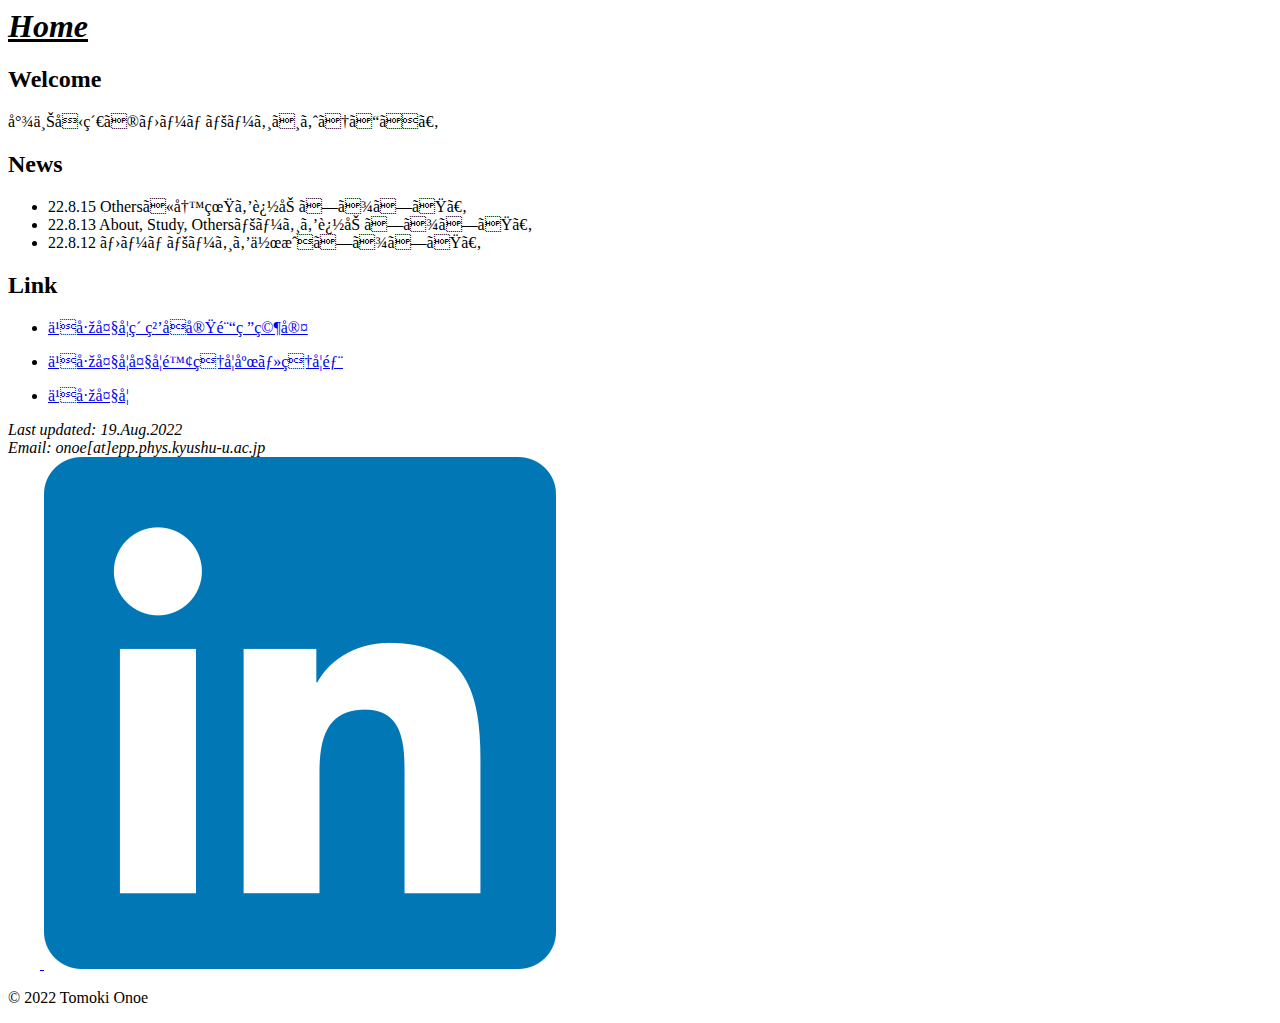
<file: index.html>
<!--
<!DOCTYPE html>
<html>
  <head>
    <meta charset='utf-8'>
    <meta name="author" content="Tomoki ONOE">
    <meta name="Description" content="Onoe Tomoki Home Page" />
    <meta name="Keywords" content="尾上友紀,Tomoki,Onoe" />
    <meta name="google-site-verification" content="F3jg02-_Xm17SwCLpB5mQc5etVuOkWioUOC7ji-Wm-o" />
    <meta name="google-site-verification" content="4r31HuDHD2eCWYF4O6RUk2xgzwso2OFWFajQSXbS3lw" />
    <link rel="icon" href="image/icon-T.jpg">
    <link rel="stylesheet" href="style.css" type="text/css">
    <script src="slideshow.js"></script>
    <title>Tomoki Onoe</title>
  </head>

  <body>
    <header>
      <a href="https://onoetomoki.github.io/index.html" style="text-decoration: none;">
        <h1 class="site-title" style="z-index: 1001;" href="/"> 尾上 友紀/Onoe Tomoki</h1>
      </a>
      <div class="l-header">
        <nav class="site-nav">
            <ul style="align-items: flex-end;right: 5%;">
                <li style="display: inline-block;"><a class="page-link" href="https://onoetomoki.github.io/index.html">Home</a></li>
                <li style="display: inline-block;"><a class="page-link" href="https://onoetomoki.github.io/profile.html">About</a></li>
                <li style="display: inline-block;"><a class="page-link" href="https://onoetomoki.github.io/study.html">Study</a></li>
                <li style="display: inline-block;"><a class="page-link" href="https://onoetomoki.github.io/others.html">Others</a></li>
            </ul>
        </nav>
      </div>
    </header>

    <div class="wrapper" id="contents">
      <!-- contents begin ____________________________________-->
      <u><h1 style="font-style: italic">Home</h1></u>
       <h2>Welcome</h2>
          <p>尾上友紀のホームページへようこそ。</p>
      <div id="news">
        <h2>News</h2>
        <ul>
          <li>22.8.15 Othersに写真を追加しました。</li>
          <li>22.8.13 About, Study, Othersページを追加しました。</li>
          <li>22.8.12 ホームページを作成しました。</li>
        </ul>
      </div>

      <div id="link" class="link-underline">
        <h2>Link</h2>
        <ul> 
          <li><a href="http://epp.phys.kyushu-u.ac.jp"target="_blank">
            <p>九州大学素粒子実験研究室</p>
          </a></li>
          <li><a href="https://www.sci.kyushu-u.ac.jp" target="_blank">
            <p>九州大学大学院理学府・理学部</p>
          </a></li>
          <li><a href="https://www.kyushu-u.ac.jp/ja/" target="_blank">
            <p>九州大学</p>
          </a></li>
        </ul>
      </div>
    </div>

    <div id="footer"> 
    <!-- footer begin _______________________________________-->
      <address>
        Last updated: 19.Aug.2022
      </address>
      <address>
        Email: onoe[at]epp.phys.kyushu-u.ac.jp
      </address>
      <div class="wrap">
      <a href="https://github.com/onoetomoki">
        <img class="svg-icon" src="image/github_logo.png" alt="Github">
      </a>
      <a href="http://www.linkedin.com/in/tomokionoe">
        <img class="svg-icon" src="image/linkedin_logo.png" alt="LinkedIn">
      </a>
      </div>
      <p>&copy; 2022 Tomoki Onoe</p>
    </div>

  </body>
</html>
</file>
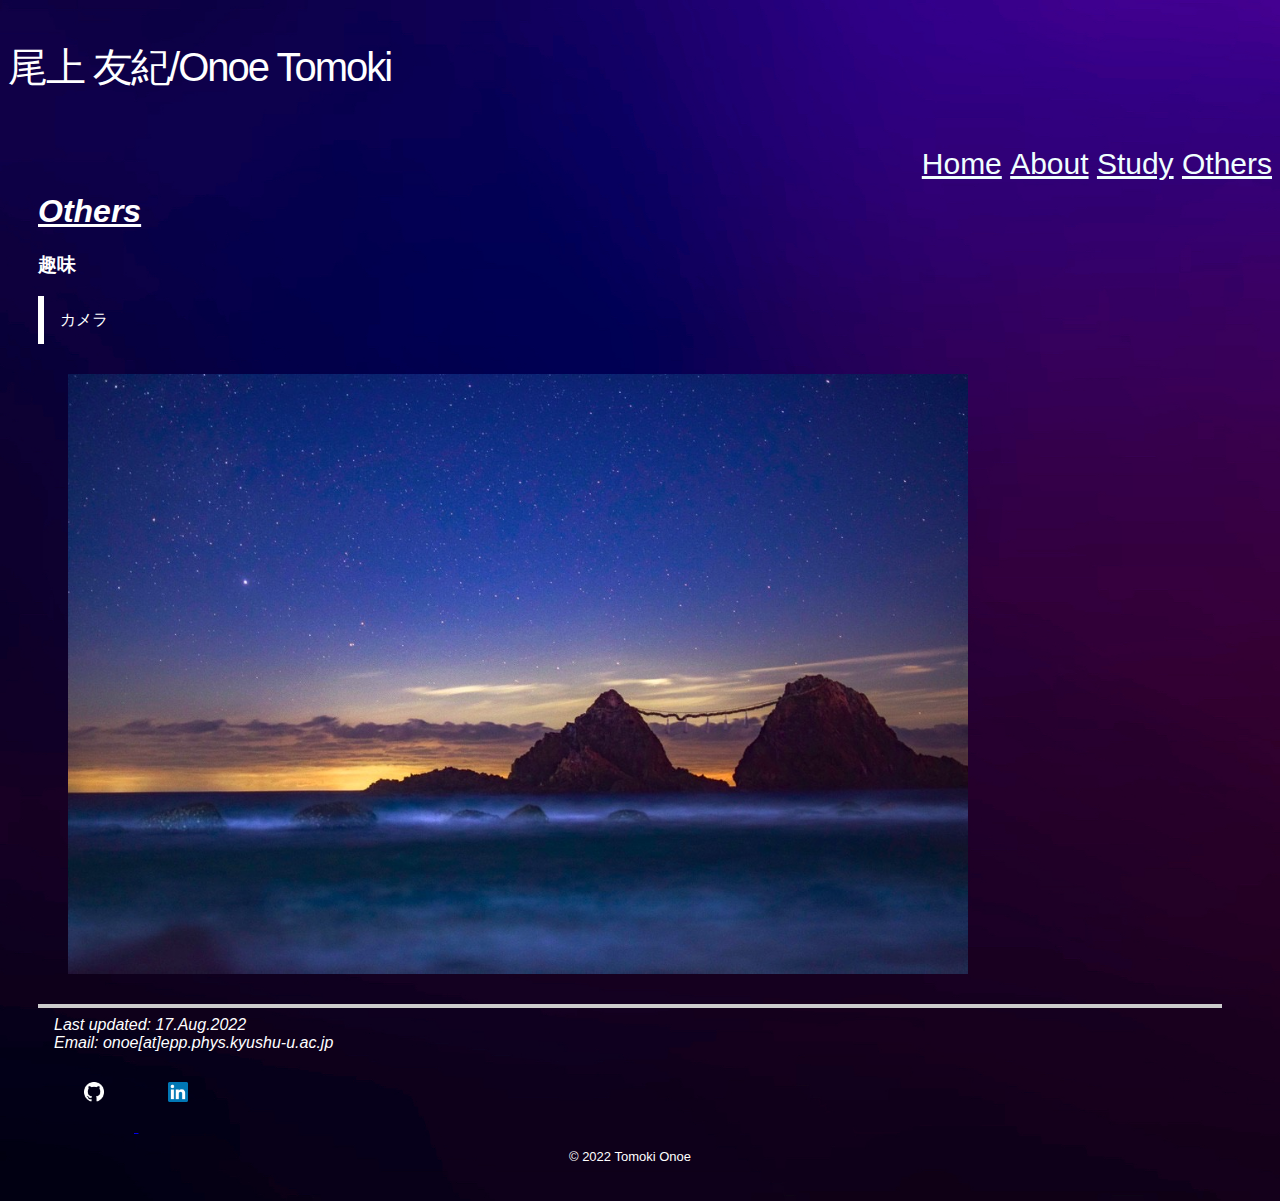
<file: others.html>
<!DOCTYPE html>
<html>
  <head>
    <meta charset='utf-8'>
    <meta name="author" content="Tomoki ONOE">
    <meta name="Description" content="Onoe Tomoki Others Page" />
    <meta name="Keywords" content="尾上友紀,Tomoki,Onoe" />
    <link rel="icon" href="image/icon-T.jpg">
    <link rel="stylesheet" href="style.css" type="text/css">
    <script src="slideshow.js"></script>
    <title>Others</title>
  </head>

  <body>
    <header>
        <a href="https://onoetomoki.github.io/index.html" style="text-decoration: none;">
          <h1 class="site-title" style="z-index: 1001;" href="/"> 尾上 友紀/Onoe Tomoki</h1>
        </a>
        <div class="l-header">
          <nav class="site-nav">
              <ul style="align-items: flex-end; right: 5%;">
                  <li style="display: inline-block;"><a class="page-link" href="https://onoetomoki.github.io/index.html">Home</a></li>
                  <li style="display: inline-block;"><a class="page-link" href="https://onoetomoki.github.io/profile.html">About</a></li>
                  <li style="display: inline-block;"><a class="page-link" href="https://onoetomoki.github.io/study.html">Study</a></li>
                  <li style="display: inline-block;"><a class="page-link" href="https://onoetomoki.github.io/others.html">Others</a></li>
              </ul>
          </nav>
        </div>
    </header>

    <div class="wrapper" id="contents">
      <!-- contents begin ____________________________________-->
      <div id="others">
        <div class="hobby">
        <u><h1 style="font-style: italic">Others</h1></u>
        <h3>趣味</h3>
        <ul>
          <li>カメラ</li>
            <img src="image/hutami.jpg" id="slide_img" class="slider" />
    <!-- とりあえず非公開 
          <li>ゲーム</li>
           <div class="game">
            <ul>
              <li style="list-style-type: disc;">ApexLegends</li>
              <li style="list-style-type: disc;">PUBG</li>
              <li style="list-style-type: disc;">FromSoftware</li>
              <li style="list-style-type: disc;">Monster Hunter (2ndG, 3rd, W:IB, R:SB)</li>
              <li style="list-style-type: disc;">COD (BO2, Ghost, MW)</li>
            </ul>
           </div>
          <li>ギター</li>
          <li>弓道</li>
        </ul>
        </div>
        <h3>資格</h3>
        <ul>
          <li>弓道弍段</li>
          <li>普通自動車運転免許</li>
        -->
        </ul>
        </div>

        <div id="footer"> 
        <!-- footer begin _______________________________________-->
          <address>
            Last updated: 17.Aug.2022
          </address>
          <address>
            Email: onoe[at]epp.phys.kyushu-u.ac.jp
          </address>
          <div class="wrap">
          <a href="https://github.com/onoetomoki">
            <img class="svg-icon" src="image/github_logo.png" alt="Github">
          </a>
          <a href="http://www.linkedin.com/in/tomokionoe">
            <img class="svg-icon" src="image/linkedin_logo.png" alt="LinkedIn">
          </a>
          </div>
          <p>&copy; 2022 Tomoki Onoe</p>
        </div>    
    </div>  
  </body>
</html>
</file>
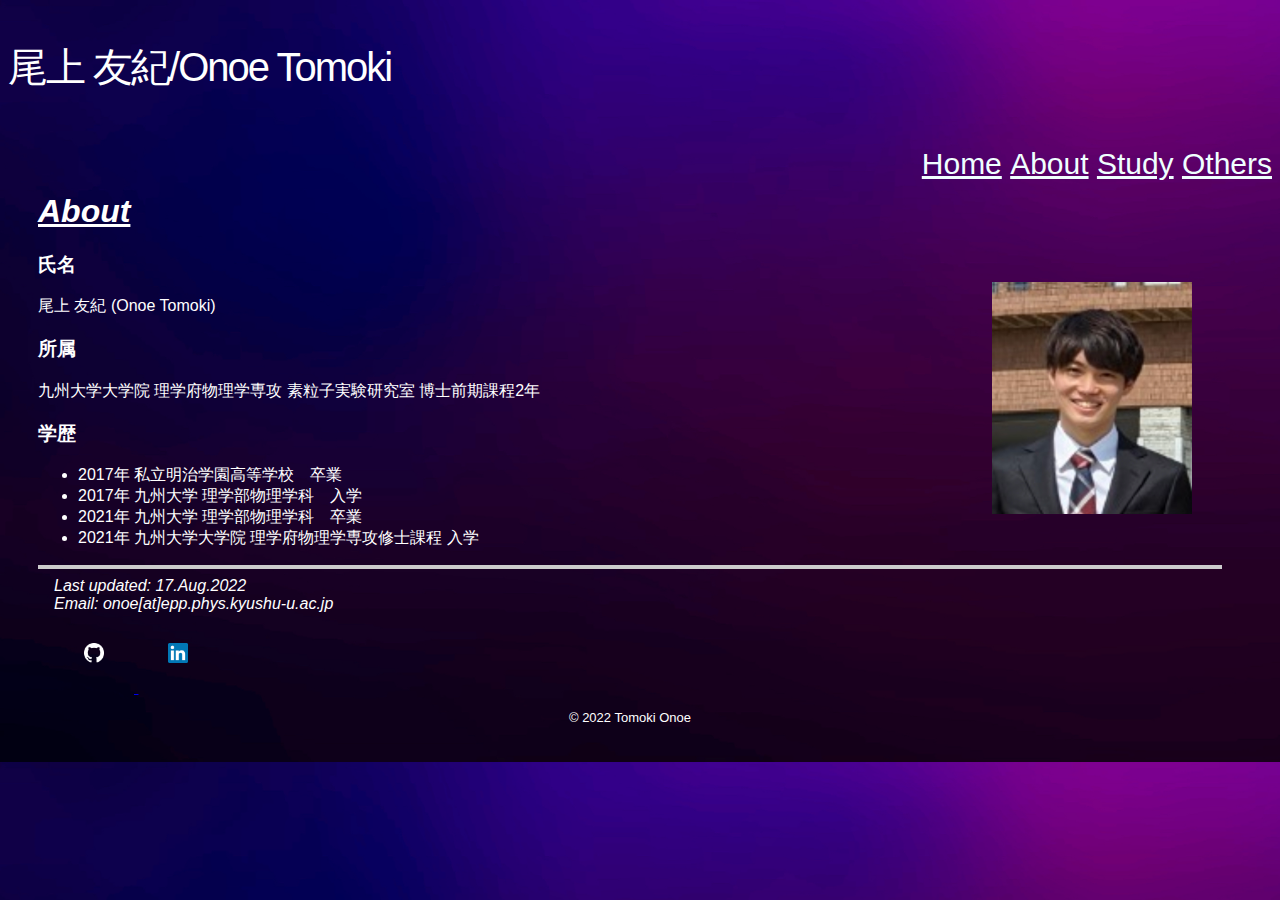
<file: profile.html>
<!DOCTYPE html>
<html>
  <head>
    <meta charset='utf-8'>
    <meta name="author" content="Tomoki ONOE">
    <meta name="Description" content="Onoe Tomoki Profile Page" />
    <meta name="Keywords" content="尾上友紀,Tomoki,Onoe" />
    <link rel="icon" href="image/icon-T.jpg">
    <link rel="stylesheet" href="style.css" type="text/css">
    <script src="slideshow.js"></script>
    <title>Profile</title>
  </head>

  <body>
    <header>
        <a href="https://onoetomoki.github.io/index.html" style="text-decoration: none;">
          <h1 class="site-title" style="z-index: 1001;" href="/"> 尾上 友紀/Onoe Tomoki</h1>
        </a>
        <div class="l-header">
          <nav class="site-nav">
              <ul style="align-items: flex-end; right: 5%;">
                  <li style="display: inline-block;"><a class="page-link" href="https://onoetomoki.github.io/index.html">Home</a></li>
                  <li style="display: inline-block;"><a class="page-link" href="https://onoetomoki.github.io/profile.html">About</a></li>
                  <li style="display: inline-block;"><a class="page-link" href="https://onoetomoki.github.io/study.html">Study</a></li>
                  <li style="display: inline-block;"><a class="page-link" href="https://onoetomoki.github.io/others.html">Others</a></li>
              </ul>
          </nav>
        </div>
    </header>
  
    <div class="wrapper" id="contents">
      <!-- contents begin ____________________________________-->
      <div id="profile">
        <u><h1 style="font-style: italic">About</h1></u>
        <img style="display: block; margin-left:auto; width: 200px; height: auto; float:right;" src="image/me_grad.png"/>
        <h3>氏名</h3>
        <p>尾上 友紀 (Onoe Tomoki)</p>
        <h3>所属</h3>
        <p>九州大学大学院 理学府物理学専攻 素粒子実験研究室 博士前期課程2年</p>
        <h3>学歴</h3>
        <ul>
          <li>2017年 私立明治学園高等学校　卒業
          <li>2017年 九州大学 理学部物理学科　入学</li>
          <li>2021年 九州大学 理学部物理学科　卒業</li>
          <li>2021年 九州大学大学院 理学府物理学専攻修士課程 入学</li>
        </ul>
        
        <!--
        <h3>職歴</h3>
        <ul>
          <li>2017年~2019年 スターバックスコーヒー ジャパン株式会社 パートナー</li>
          <li>2021年 九州大学理学部TA (力学基礎演習)</li>
          <li>2021年 九州大学理学部TA (物理学総合実験)</li>
          <li>2021年 株式会社三菱総合研究所 インターン</li>
          <li>2022年 株式会社日立製作所 インターン</li>
          <li>2022年 九州大学理学部TA (物理学総合実験)</li>
        </ul>
        -->

        <div id="footer"> 
        <!-- footer begin _______________________________________-->
          <address>
            Last updated: 17.Aug.2022
          </address>
          <address>
            Email: onoe[at]epp.phys.kyushu-u.ac.jp
          </address>
          <div class="wrap">
          <a href="https://github.com/onoetomoki">
            <img class="svg-icon" src="image/github_logo.png" alt="Github">
          </a>
          <a href="http://www.linkedin.com/in/tomokionoe">
            <img class="svg-icon" src="image/linkedin_logo.png" alt="LinkedIn">
          </a>
          </div>
          <p>&copy; 2022 Tomoki Onoe</p>
        </div>      
      </div>  
  </body>
</html>
</file>
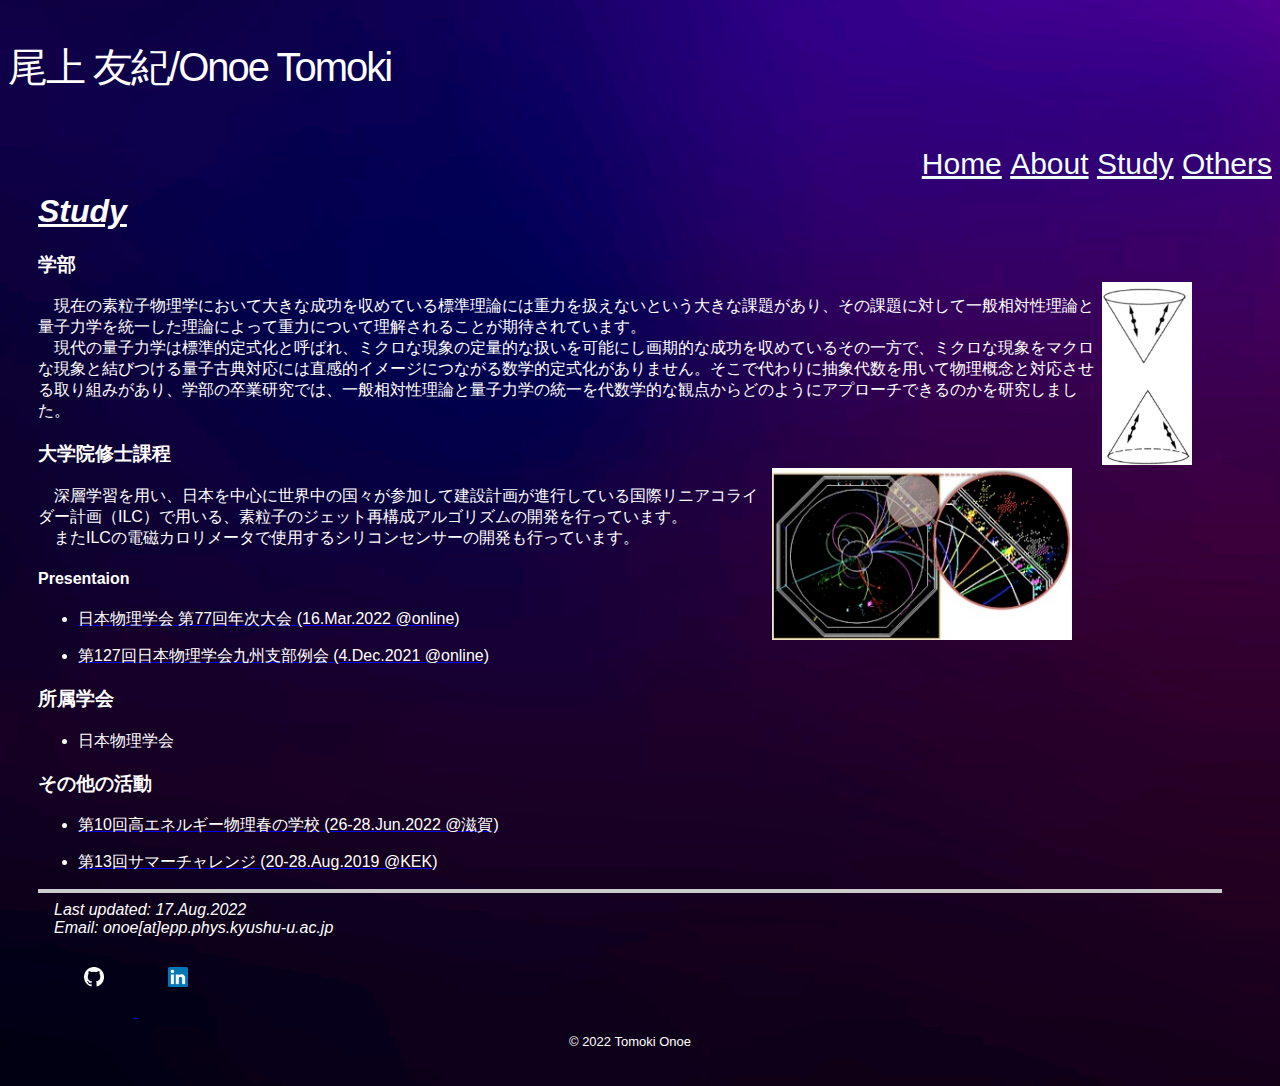
<file: study.html>
<!DOCTYPE html>
<html>
  <head>
    <meta charset='utf-8'>
    <meta name="author" content="Tomoki ONOE">
    <meta name="Description" content="Onoe Tomoki Study Page" />
    <meta name="Keywords" content="尾上友紀,Tomoki,Onoe" />
    <link rel="icon" href="image/icon-T.jpg">
    <link rel="stylesheet" href="style.css" type="text/css">
    <script src="slideshow.js"></script>
    <title>Study</title>
  </head>

  <body>
    <header>
        <a href="https://onoetomoki.github.io/index.html" style="text-decoration: none;">
         <h1 class="site-title" style="z-index: 1001;" href="/"> 尾上 友紀/Onoe Tomoki</h1>
        </a>
        <div class="l-header">
          <nav class="site-nav">
              <ul style="align-items: flex-end; right: 5%;">
                  <li style="display: inline-block;"><a class="page-link" href="https://onoetomoki.github.io/index.html">Home</a></li>
                  <li style="display: inline-block;"><a class="page-link" href="https://onoetomoki.github.io/profile.html">About</a></li>
                  <li style="display: inline-block;"><a class="page-link" href="https://onoetomoki.github.io/study.html">Study</a></li>
                  <li style="display: inline-block;"><a class="page-link" href="https://onoetomoki.github.io/others.html">Others</a></li>
              </ul>
          </nav>
        </div>
    </header>
  
    <div class="wrapper" id="contents">
      <!-- contents begin ____________________________________-->
      <div id="study">
        <u><h1 style="font-style: italic">Study</h1></u>
        <img style="display: block; margin-left:auto; width: 90px; height: auto; float:right;" src="image/propagator.png"/>
        <h3>学部</h3>
        <p>
          　現在の素粒子物理学において大きな成功を収めている標準理論には重力を扱えないという大きな課題があり、その課題に対して一般相対性理論と量子力学を統一した理論によって重力について理解されることが期待されています。
          <br>　現代の量子力学は標準的定式化と呼ばれ、ミクロな現象の定量的な扱いを可能にし画期的な成功を収めているその一方で、ミクロな現象をマクロな現象と結びつける量子古典対応には直感的イメージにつながる数学的定式化がありません。そこで代わりに抽象代数を用いて物理概念と対応させる取り組みがあり、学部の卒業研究では、一般相対性理論と量子力学の統一を代数学的な観点からどのようにアプローチできるのかを研究しました。
        </p>
        <img style="display: block; margin-left:auto; width: 300px; height: auto; float:right;" src="image/pfa.jpg"/>
        <h3>大学院修士課程</h3>
        <p>
          　深層学習を用い、日本を中心に世界中の国々が参加して建設計画が進行している国際リニアコライダー計画（ILC）で用いる、素粒子のジェット再構成アルゴリズムの開発を行っています。<br>
          　またILCの電磁カロリメータで使用するシリコンセンサーの開発も行っています。
        </p>
        <div class="link-underline">
        <h4>Presentaion</h4>
         <ul>
          <li><a href="https://www.jps.or.jp/activities/meetings/annual/annual-index.php">
            <p>日本物理学会 第77回年次大会 (16.Mar.2022 &#064;online)</p>
          </a></li>
          <li><a href="http://www.phys.kyushu-u.ac.jp/~kpsj/">
            <p>第127回日本物理学会九州支部例会 (4.Dec.2021 &#064;online)</p>
          </a></li>
         </ul>
        <h3>所属学会</h3>
         <ul>
          <li><p>日本物理学会</p></li>
         </ul>
        <h3>その他の活動</h3>
         <ul>
          <li><a href="https://www-conf.kek.jp/hepss2022/index.html">
            <p>第10回高エネルギー物理春の学校 (26-28.Jun.2022 &#064;滋賀)</p>
          </a></li>
          <li><a href="https://www2.kek.jp/ksc/13th_2019/">
            <p>第13回サマーチャレンジ (20-28.Aug.2019 &#064;KEK)</p>
          </a></li>
         </ul>
        </div>


         <div id="footer"> 
         <!-- footer begin _______________________________________-->
           <address>
             Last updated: 17.Aug.2022
           </address>
           <address>
             Email: onoe[at]epp.phys.kyushu-u.ac.jp
           </address>
           <div class="wrap">
           <a href="https://github.com/onoetomoki">
             <img class="svg-icon" src="image/github_logo.png" alt="Github">
           </a>
           <a href="http://www.linkedin.com/in/tomokionoe">
             <img class="svg-icon" src="image/linkedin_logo.png" alt="LinkedIn">
           </a>
           </div>
           <p>&copy; 2022 Tomoki Onoe</p>
         </div>     
    </div>  
  </body>
</html>
</file>
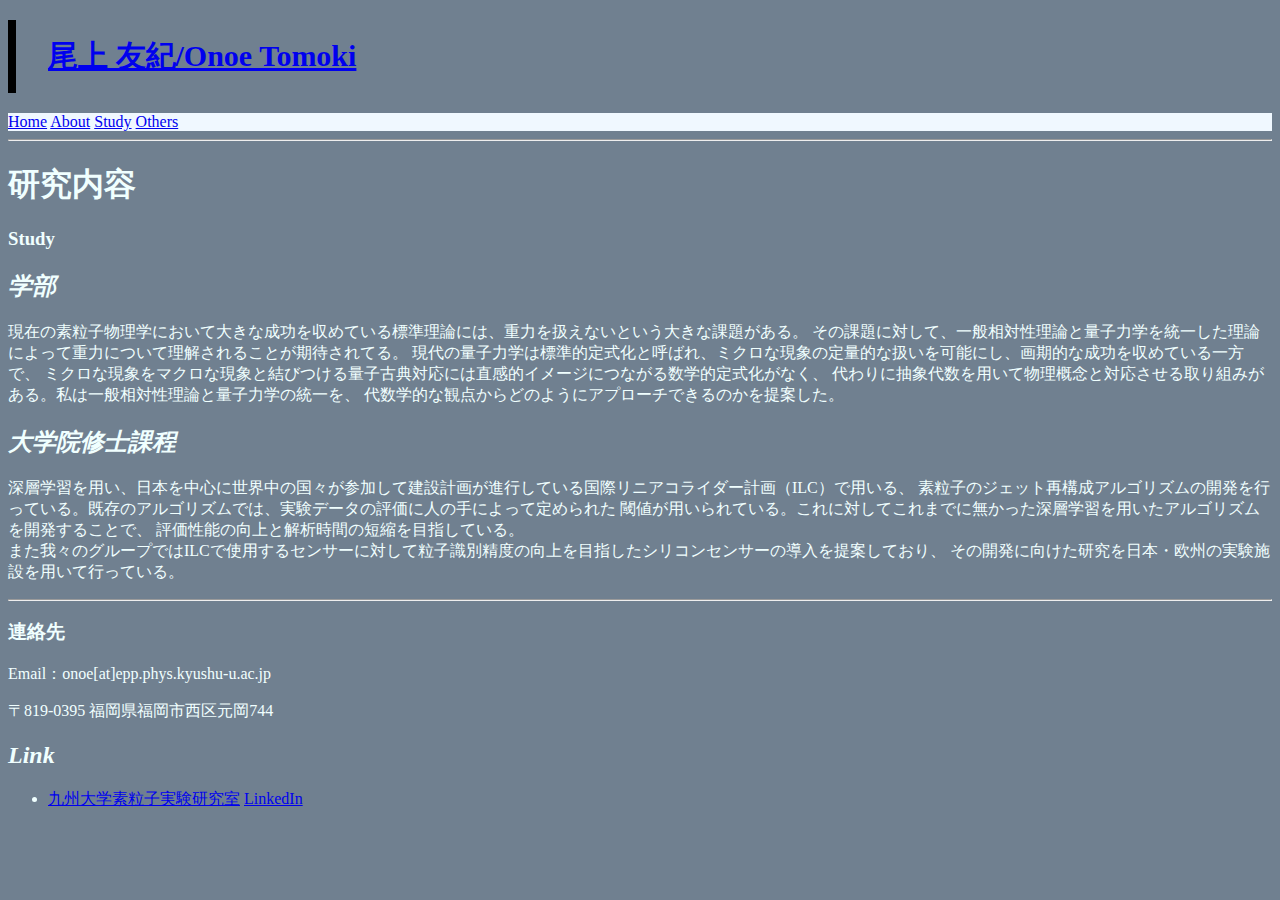
<file: Check study/study.html>
<!DOCTYPE html>
<html>
  <head>
    <meta charset='utf-8'>
    <meta name="author" content="Tomoki ONOE">
    <meta name="Description" content="Onoe Tomoki Study Page" />
    <meta name="Keywords" content="尾上友紀,Tomoki,Onoe" />
    <link rel="icon" href="image/icon-T.jpg">
    <link rel="stylesheet" href="style_std.css" type="text/css">
    <title>Study</title>
  </head>

  <body>
    <a class="site-title" href="/">
      <h1 style="font-size:30px;
                 padding: 1rem 2rem;
                 border-left: 8px solid #000;">
        尾上 友紀/Onoe Tomoki
      </h1>
    </a>
    <header>
      <div class="wrapper">
        <nav class="site-nav">
          <div class="trigger">
            <a class="page-link" href="/">Home</a>
            <a class="page-link" href="../profile/profile.html">About</a>
            <a class="page-link" href="../study/study.html">Study</a>
            <a class="page-link" href="../others/others.html">Others</a>
        </div>
        </nav>
    </header>
    <hr>
    <h1>研究内容</h1>
    <h3>Study</h3>
    <div class="wrapper" id="contents">
      <!-- contents begin ____________________________________-->
      <div id="profile">
        <h2>学部</h2>
        <p>
          現在の素粒子物理学において大きな成功を収めている標準理論には、重力を扱えないという大きな課題がある。
          その課題に対して、一般相対性理論と量子力学を統一した理論によって重力について理解されることが期待されてる。
          現代の量子力学は標準的定式化と呼ばれ、ミクロな現象の定量的な扱いを可能にし、画期的な成功を収めている一方で、
          ミクロな現象をマクロな現象と結びつける量子古典対応には直感的イメージにつながる数学的定式化がなく、
          代わりに抽象代数を用いて物理概念と対応させる取り組みがある。私は一般相対性理論と量子力学の統一を、
          代数学的な観点からどのようにアプローチできるのかを提案した。
        </p>
        <h2>大学院修士課程</h2>
        <p>
          深層学習を用い、日本を中心に世界中の国々が参加して建設計画が進行している国際リニアコライダー計画（ILC）で用いる、
          素粒子のジェット再構成アルゴリズムの開発を行っている。既存のアルゴリズムでは、実験データの評価に人の手によって定められた
          閾値が用いられている。これに対してこれまでに無かった深層学習を用いたアルゴリズムを開発することで、
          評価性能の向上と解析時間の短縮を目指している。<br>
          また我々のグループではILCで使用するセンサーに対して粒子識別精度の向上を目指したシリコンセンサーの導入を提案しており、
          その開発に向けた研究を日本・欧州の実験施設を用いて行っている。
        </p>
        <hr>
        <h3>連絡先</h3>
        <p>Email：onoe[at]epp.phys.kyushu-u.ac.jp</p>
        <p>〒819-0395 福岡県福岡市西区元岡744</p>
      </div>
      <div id="link">
        <h2>Link</h2>
        <ul> 
          <li>
            <a href="http://epp.phys.kyushu-u.ac.jp"target="_blank">九州大学素粒子実験研究室</a>
            <a href="www.linkedin.com/in/tomokionoe"target="_blank">LinkedIn</a>
          </li>
        </ul>
      </div>

    </div>  
  </body>
</html>
</file>
<file: style.css>
@charset “utf-8”;

body{
    font: 100% Arial;
    color: white;
    background-image: url(image/darkpurple.jpg);
    background-size: cover;
}

header{
    margin: 10; 
    min-width: 960px;
}

p{
    color: white;"
}

.site-title {
    z-index: 1001;
    font-size: 40px;
    font-weight: 400;
    line-height: 80px;
    letter-spacing: -2px;
    margin-bottom: 0;
    float:none;
    left: 10px;
    color: white;
}

.l-header {
    font: 100% Arial;
    z-index: 1000;
    width: 100%;
    height: 65px;
}

.site-nav {
    float: right;
    right: 5px;
    line-height:54px;
    font-size: 30px
}

.site-nav .page-link {
    color: azure;
    line-height:1.5
}


.wrapper {
    max-width: -webkit-calc(800px -(30px * 2));
    max-width: calc(800px -(30px * 2));
    margin-right: auto;
    margin-left: auto;
    padding-right: 50px;
    padding-left:30px
}

.link-underline > a{
    text-decoration: none; 
    border-bottom: 1px solid white;
    margin-bottom: 3px;
}

.hobby > ul {
    padding: 0;
    position: relative;
  }  

.hobby > ul li{
    color: white;
    border-left: solid 6px white; /*左側の線*/
    /*background: rgba(23, 38, 135, 0.65);    背景色*/
    margin-bottom: 3px; /*下のバーとの余白*/
    line-height: 1.0;
    padding: 1em;
    list-style-type: none!important; /*ポチ消し*/
}

.game > ul li{
    padding: 0.5em;
    border-left:none;
    background: transparent;
    color: white;
}

img {
    display: block;
    width: 900px;
    height: 600px;
    margin: 30px;
}

#footer {
    clear: both;
    padding: 0.5em 1em 1em;
    border-top: 4px solid #cccccc;
}

#footer p {
    font-size: small;
    text-align: center;
}

.svg-icon {
    width: 20px;
    height: 20px;
    display: inline-block;
    font-size:1px;
}
</file>
<file: Check study/style_std.css>
@charset “utf-8”;

body{
    background-color: slategray;
    color: azure;
}

header{
    background-color: aliceblue;
    color: black;
}

h2{
    font-style: italic;
}
</file>
